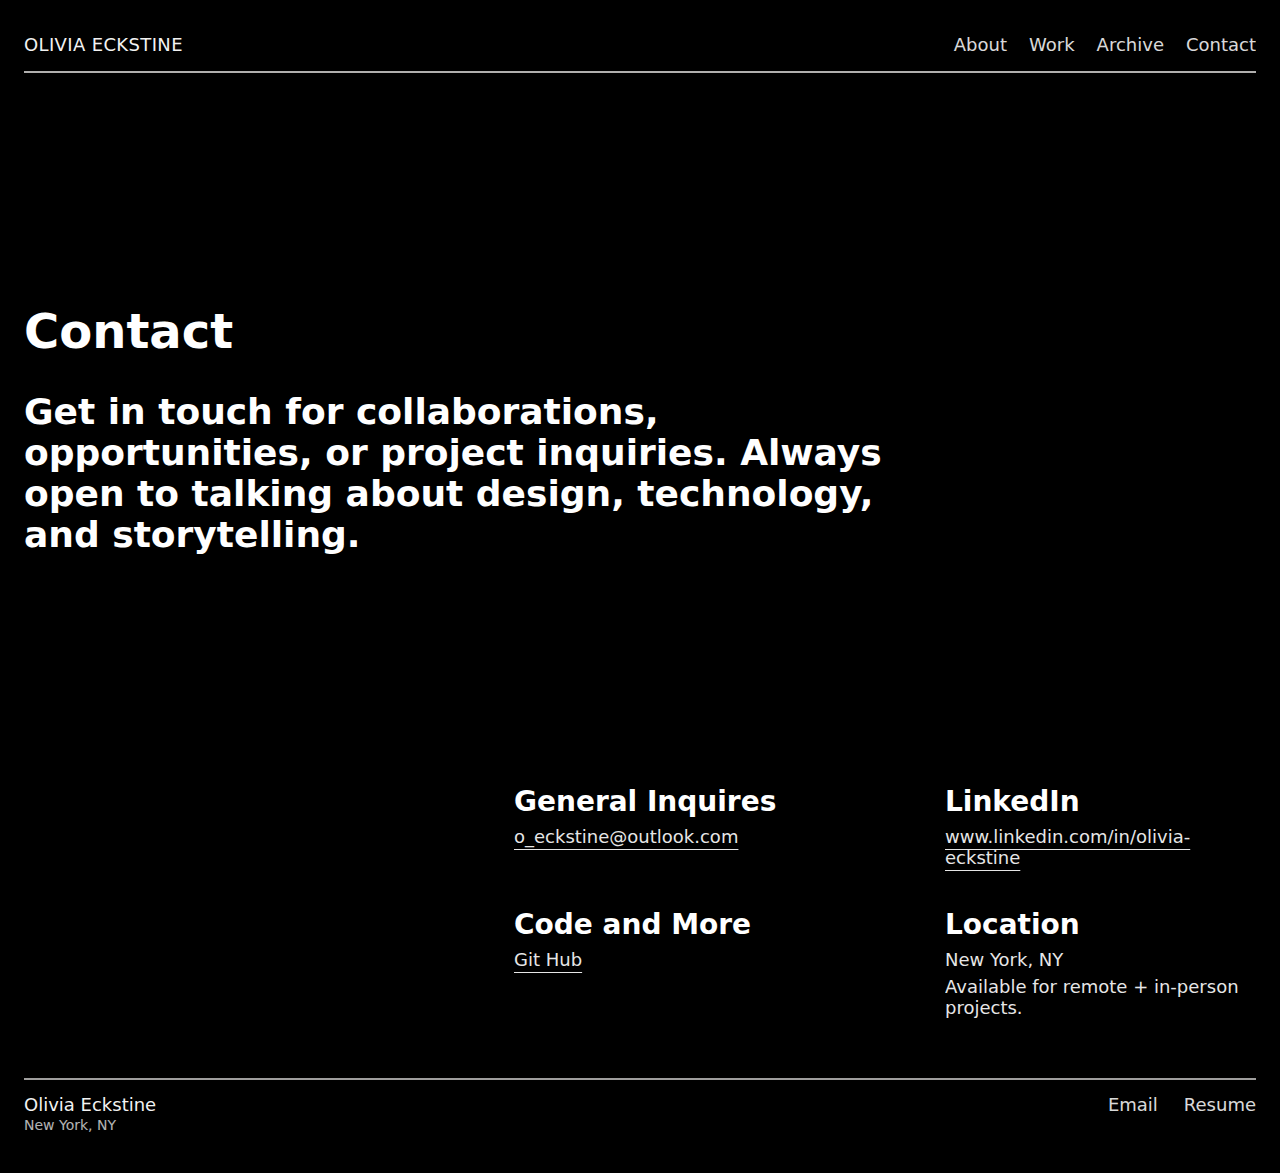
<file: contact.html>
<!DOCTYPE html>
<html lang="en">
<head>
    <meta charset="UTF-8">
    <meta name="viewport" content="width=device-width, initial-scale=1.0">
    <title>Document</title>
    <link rel="stylesheet" href="styles.css">
</head>
<body>
    <div class="wrap">
        <header class="nav">
            <div class="nav-left">
            <a href="index.html">OLIVIA ECKSTINE</a>
            </div>

            <nav class="nav-right">
                <a href="about.html">About</a>
                <a href="work.html">Work</a>
                <a href="archive.html">Archive</a>
                <a href="contact.html">Contact</a>
            </nav>
            
        </header>
        <div class="content-contact">
            <h1>Contact</h1>
            <h2>Get in touch for collaborations, opportunities, or project inquiries. Always open to talking about design, technology, and storytelling.</h2>
        </div>

        <section class="footer-contact">
            <div class="contact-item">
                <h4>General Inquires</h4>
                <a href="mailto:o_eckstine@outlook.com">o_eckstine@outlook.com</a>
            </div>

            <div class="contact-item">
                <h4>LinkedIn</h4>
                <a
                    href="https://www.linkedin.com/in/olivia-eckstine"
                    target="_blank"
                    rel="noopener">
                    www.linkedin.com/in/olivia-eckstine
                </a>
            </div>

            <div class="contact-item">
                <h4>Code and More</h4>
                <a
                    href="https://github.com/OEckstine"
                    target="_blank"
                    rel="noopener">
                    Git Hub
                </a>
            </div>

            <div class="contact-item">
                <h4>Location</h4>
                <span>New York, NY</span>
                <span>Available for remote + in-person projects.</span>
            </div>
        </section>

        
        <footer class="bottom-nav">
            <div class="bottom-left">
                <div class="bottom-name">Olivia Eckstine</div>
                <div class="bottom-location">New York, NY</div>
            </div>

            <div class="bottom-right">
                <a href="mailto:o_eckstine@outlook.com">Email</a>
                <a href="OliviaEckstine.Resume (1).pdf" target="_blank" rel="noopener">Resume</a>
            </div>
        </footer>

    </div>
</body>
</html>
</file>
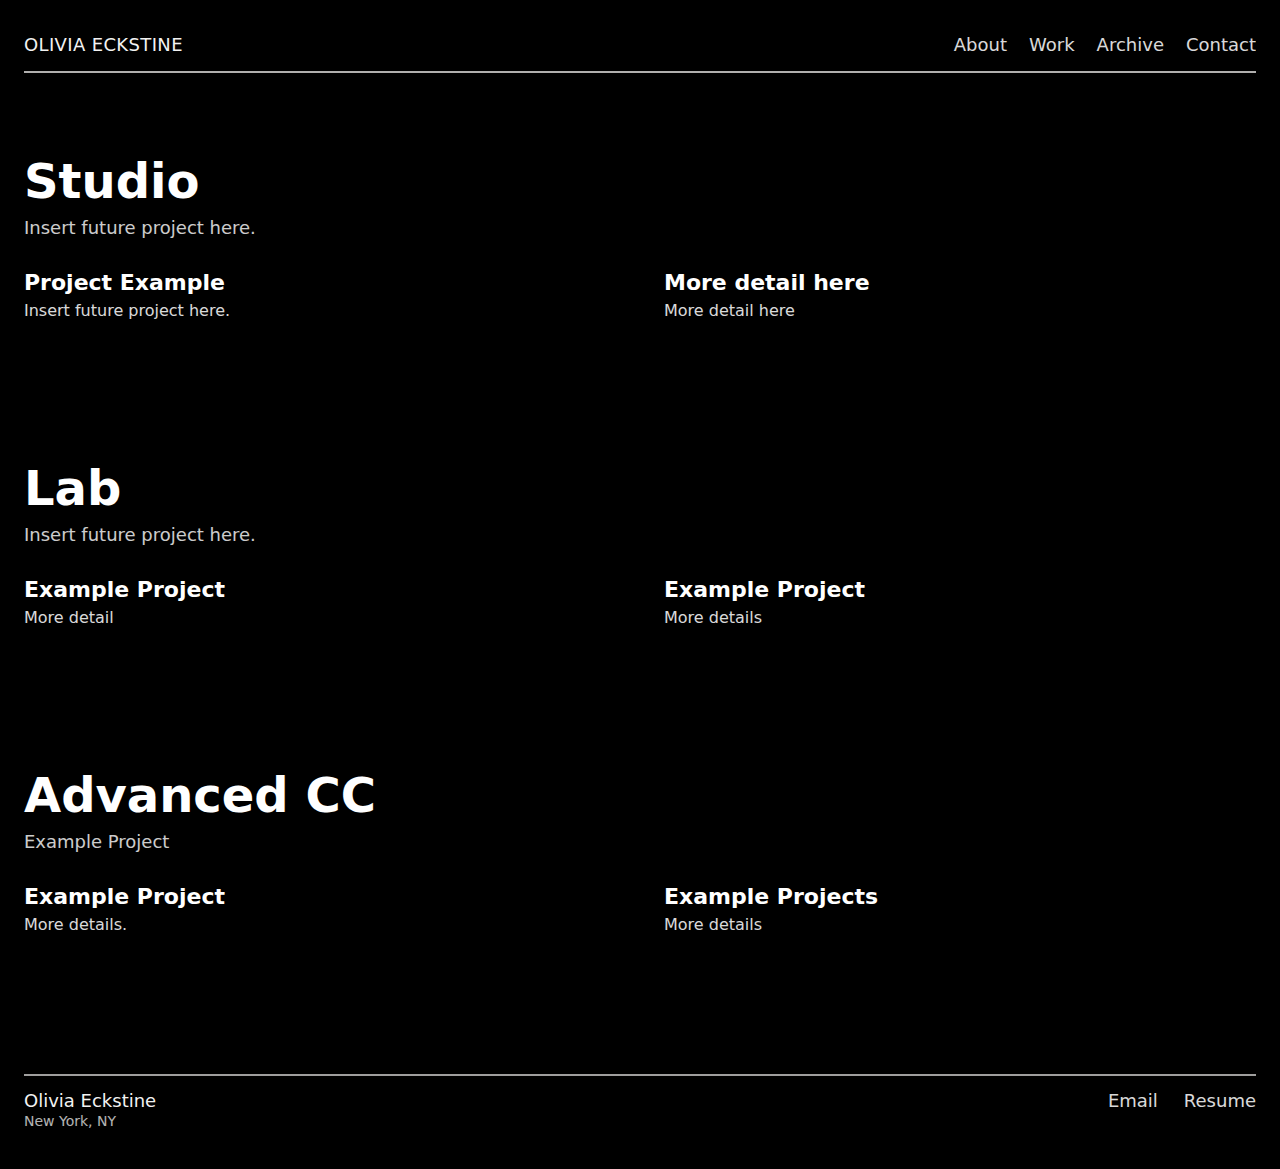
<file: work.html>
<!DOCTYPE html>
<html lang="en">
<head>
    <meta charset="UTF-8">
    <meta name="viewport" content="width=device-width, initial-scale=1.0">
    <title>Document</title>
    <link rel="stylesheet" href="styles.css">
</head>
<body>
     <div class="wrap">
        <header class="nav">
            <div class="nav-left">
            <a href="index.html">OLIVIA ECKSTINE</a>
            </div>
            <nav class="nav-right">
                <a href="about.html">About</a>
                <a href="work.html">Work</a>
                <a href="archive.html">Archive</a>
                <a href="contact.html">Contact</a>
            </nav>
        </header>

        <main class="work-page">
          <section class="work-section work-studio">
            <header class="work-section-header">
              <h2 class="work-section-title">Studio</h2>
              <p class="work-section-desc">
                Insert future project here.
              </p>
            </header>

            <div class="work-grid">
              <article class="work-item">
                <h3>Project Example</h3>
                <p>                
                  Insert future project here.
                </p>
              </article>

              <article class="work-item">
                <h3>More detail here</h3>
                <p>More detail here</p>
              </article>
            </div>
          </section>

          <section class="work-section work-lab">
            <header class="work-section-header">
              <h2 class="work-section-title">Lab</h2>
              <p class="work-section-desc">
                Insert future project here.
              </p>
            </header>

            <div class="work-grid">
              <article class="work-item">
                <h3>Example Project</h3>
                <p>More detail</p>
              </article>

              <article class="work-item">
                <h3>Example Project</h3>
                <p>More details</p>
              </article>
            </div>
          </section>

          <section class="work-section work-acc">
            <header class="work-section-header">
              <h2 class="work-section-title">Advanced CC</h2>
              <p class="work-section-desc">
                Example Project
              </p>
            </header>

            <div class="work-grid">
              <article class="work-item">
                <h3>Example Project</h3>
                <p>More details.</p>
              </article>

              <article class="work-item">
                <h3>Example Projects</h3>
                <p>More details</p>
              </article>
            </div>
          </section>
        </main>


        <footer class="bottom-nav">
            <div class="bottom-left">
                <div class="bottom-name">Olivia Eckstine</div>
                <div class="bottom-location">New York, NY</div>
            </div>

            <div class="bottom-right">
                <a href="mailto:o_eckstine@outlook.com">Email</a>
                <a href="OliviaEckstine.Resume (1).pdf" target="_blank" rel="noopener">Resume</a>
            </div>
        </footer>

    </div>
</body>
</html>
</file>
<file: styles.css>
* { box-sizing: border-box; }

html, body { height: 100%; }

body{
  margin: 0;
  background: #000;
  color: #fff;
  font-family: system-ui, Helvetica;
  font-weight: 500;
}

.wrap{
  margin: 0 auto;
  padding: 24px 24px 40px; 
} 

.nav{
  display: flex;
  align-items: center;
  justify-content: space-between;
  padding: 10px 0 16px;
  border-bottom: 2px solid rgba(176, 175, 174);
}

.nav-right{
  display: flex;
  gap: 22px;
}

.nav a{
  color: #fff;
  text-decoration: none;
  font-size: 18px;
  opacity: .85;
}

.nav a:hover,
.nav a.active{
  opacity: 1;
}

.nav-left a{
  letter-spacing: .02em;
  opacity: .95; 
}

.content {
  margin-top: 270px;
  margin-bottom: 160px;
  max-width: 720px;
  font-size: 40px;
  line-height: 1.25;
  overflow: visible;
}

.typing {
  position: relative;
}

.typing::after {
  content: "";
  display: inline-block;
  width: 2px;
  height: 1em;
  margin-left: 6px;
  background: rgba(255,255,255,.9);
  vertical-align: -0.12em;
  animation: blink .8s step-end infinite;
}

@keyframes blink {
  50% { opacity: 0; }
}

@media (prefers-reduced-motion: reduce) {
  .typing::after { animation: none; }
}

.grid-container{
  background: rgba(255, 255, 255, 0.1);
  padding: 40px 24px 40px; 
  border-radius: 8px;

  border-top: 2px solid rgba(176, 175, 174);
  background-clip: padding-box;

  display: grid;
  align-items: flex-start;
  grid-template-columns: repeat(3, 400px);
  gap: 16px;
}

.bottom-nav{
  margin-top: 24px;
  padding: 14px 0 0;
  border-top: 2px solid rgba(176, 175, 174, .9);

  display: flex;
  align-items: flex-start;
  justify-content: space-between;
  gap: 20px;

  font-size: 18px;
}

.bottom-left{
  display: flex;
  flex-direction: column;
  gap: 2px;
}

.bottom-name{
  opacity: .95;
}

.bottom-location{
  opacity: .7;
  font-size: 14px;
}

.bottom-right{
  display: flex;
  gap: 26px;
}

.bottom-right a{
  color: #fff;
  text-decoration: none;
  opacity: .85;
}

.bottom-right a:hover{
  opacity: 1;
}

.content-about{
  margin: 150px 0;
  font-size: 24px;
  margin-right: 350px;

}

.work-page{
  margin-top: 80px;
}

.work-section{
  margin-bottom: 140px;
}

.work-section-header{
  max-width: 640px;
  margin-bottom: 32px;
}

.work-section-title{
  font-size: 48px;
  margin: 0 0 8px;
}

.work-section-desc{
  font-size: 18px;
  opacity: .8;
  margin: 0;
}

.work-grid{
  display: grid;
  grid-template-columns: repeat(2, 1fr);
  gap: 32px 48px;
}

.work-item h3{
  margin: 0 0 6px;
  font-size: 22px;
}

.work-item p{
  margin: 0;
  font-size: 16px;
  opacity: .85;
}

@media (max-width: 800px){
  .work-grid{
    grid-template-columns: 1fr;
  }
}


.content-contact{
  margin: 230px 0;
  font-size: 24px;
  margin-right: 350px;
}

.footer-contact{
  display: grid;
  grid-template-columns: 1fr 1fr;
  gap: 40px 120px; 

  margin-top: 120px;
  margin-bottom: 60px;
  margin-left: 490px;
}

.contact-item{
  max-width: 420px;
}

.contact-item h4{
  font-size: 28px;
  font-weight: 600;
  margin: 0 0 8px;
}

.contact-item a,
.contact-item span{
  display: inline-block;
  font-size: 18px;
  color: #fff;
  opacity: .9;
}

.contact-item a{
  text-decoration: underline;
  text-underline-offset: 6px;
}

.contact-item span + span{
  margin-top: 6px;
  display: block;
}

.content-archive{
  font-size: 140px;
  text-align: center;
}

.content-archive h1{
  margin-top: -35px;
  margin-bottom: 16px; 
  letter-spacing: 0.5cm;
}

.archive-grid{
  display: grid;
  grid-template-columns: repeat(4, minmax(0, 1fr));
  gap: 20px;
  margin-top: 24px;
}

.archive-tile{
  position: relative;
  aspect-ratio: 1 / 1;  
  overflow: hidden; 
  display: block;
  background: rgba(255,255,255,.1);
  border: 2px solid rgba(255,255,255,.2);
}

.archive-tile iframe{
  position: absolute;
  inset: 0;
  width: 100%;
  height: 100%;
  border: 0;

  transform: scale(1);
  transform-origin: top left;
  pointer-events: none;
}

.tile-label{
  position: absolute;
  left: 10px;
  bottom: 10px;

  font-size: 12px;
  color: #000;
  background: rgba(255,255,255,.85);
  padding: 4px 6px;
}

.tile-image{
  position: absolute;
  inset: 0;
  width: 100%;
  height: 100%;
  object-fit: cover;
  display: block;
}

.recent-grid-container{
  display: grid;
  grid-template-columns: repeat(4, minmax(0, 1fr));
  gap: 70px;
  margin-top: 35px;
  margin-right: 70px;
  margin-left: 70px;
}

.recent-tile{
  position: relative;
  display: block;
  aspect-ratio: 1 / 1;
  overflow: hidden;
}
.recent-tile img,
.recent-tile iframe{
  position: absolute;
  inset: 0;
  width: 100%;
  height: 100%;
}

.recent-image,
.tile-image{
  object-fit: cover;
}

.recent-tile iframe{
  border: 0;
  transform: scale(1);
  transform-origin: top left;
  pointer-events: none;
}

.recent-label{
  position: absolute;
  left: 10px;
  bottom: 10px;
  font-size: 12px;
  color: #000;
  background: rgba(255,255,255,.85);
  padding: 4px 6px;
}

.recent{
  margin-top: 24px;
  padding-top: 20px;
  border-top: 2px solid rgba(176, 175, 174, 0.9);
}

.recent-title{
  font-size: 36px;
  margin: 0;
}
</file>
